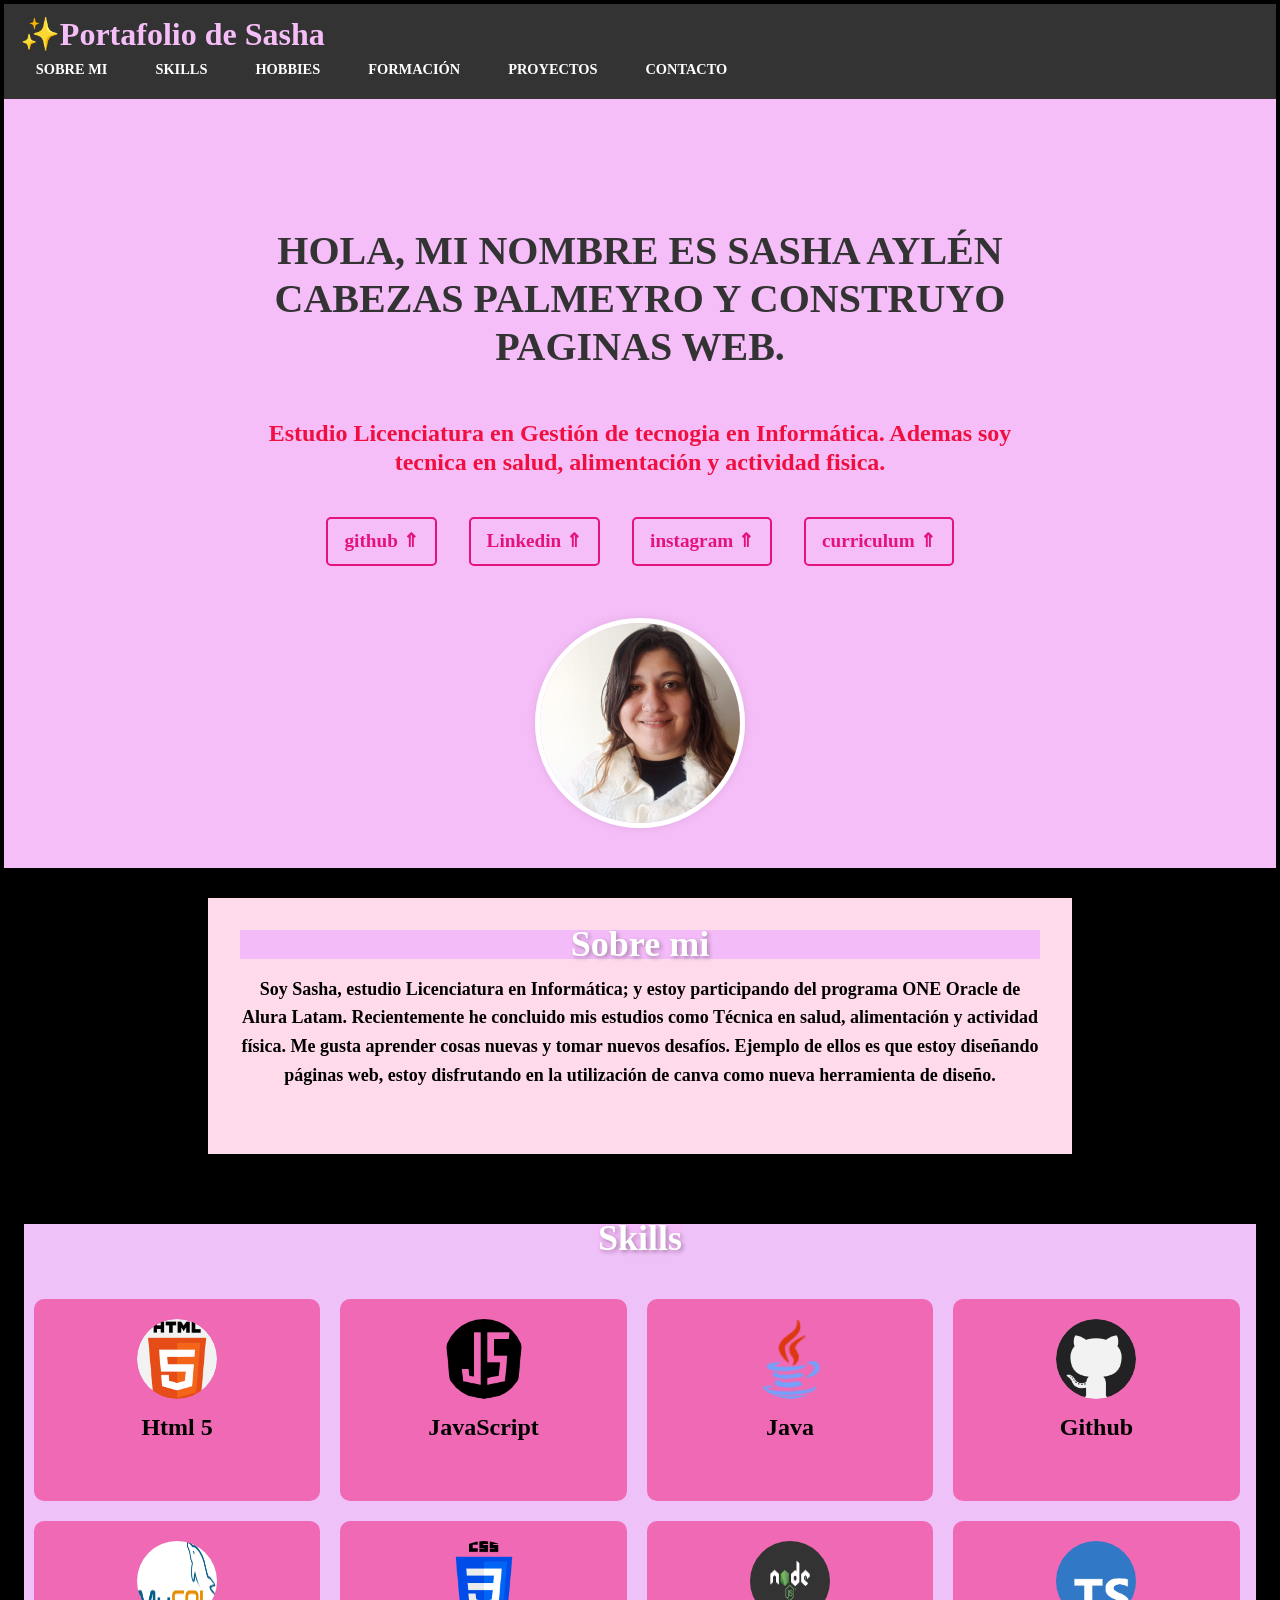
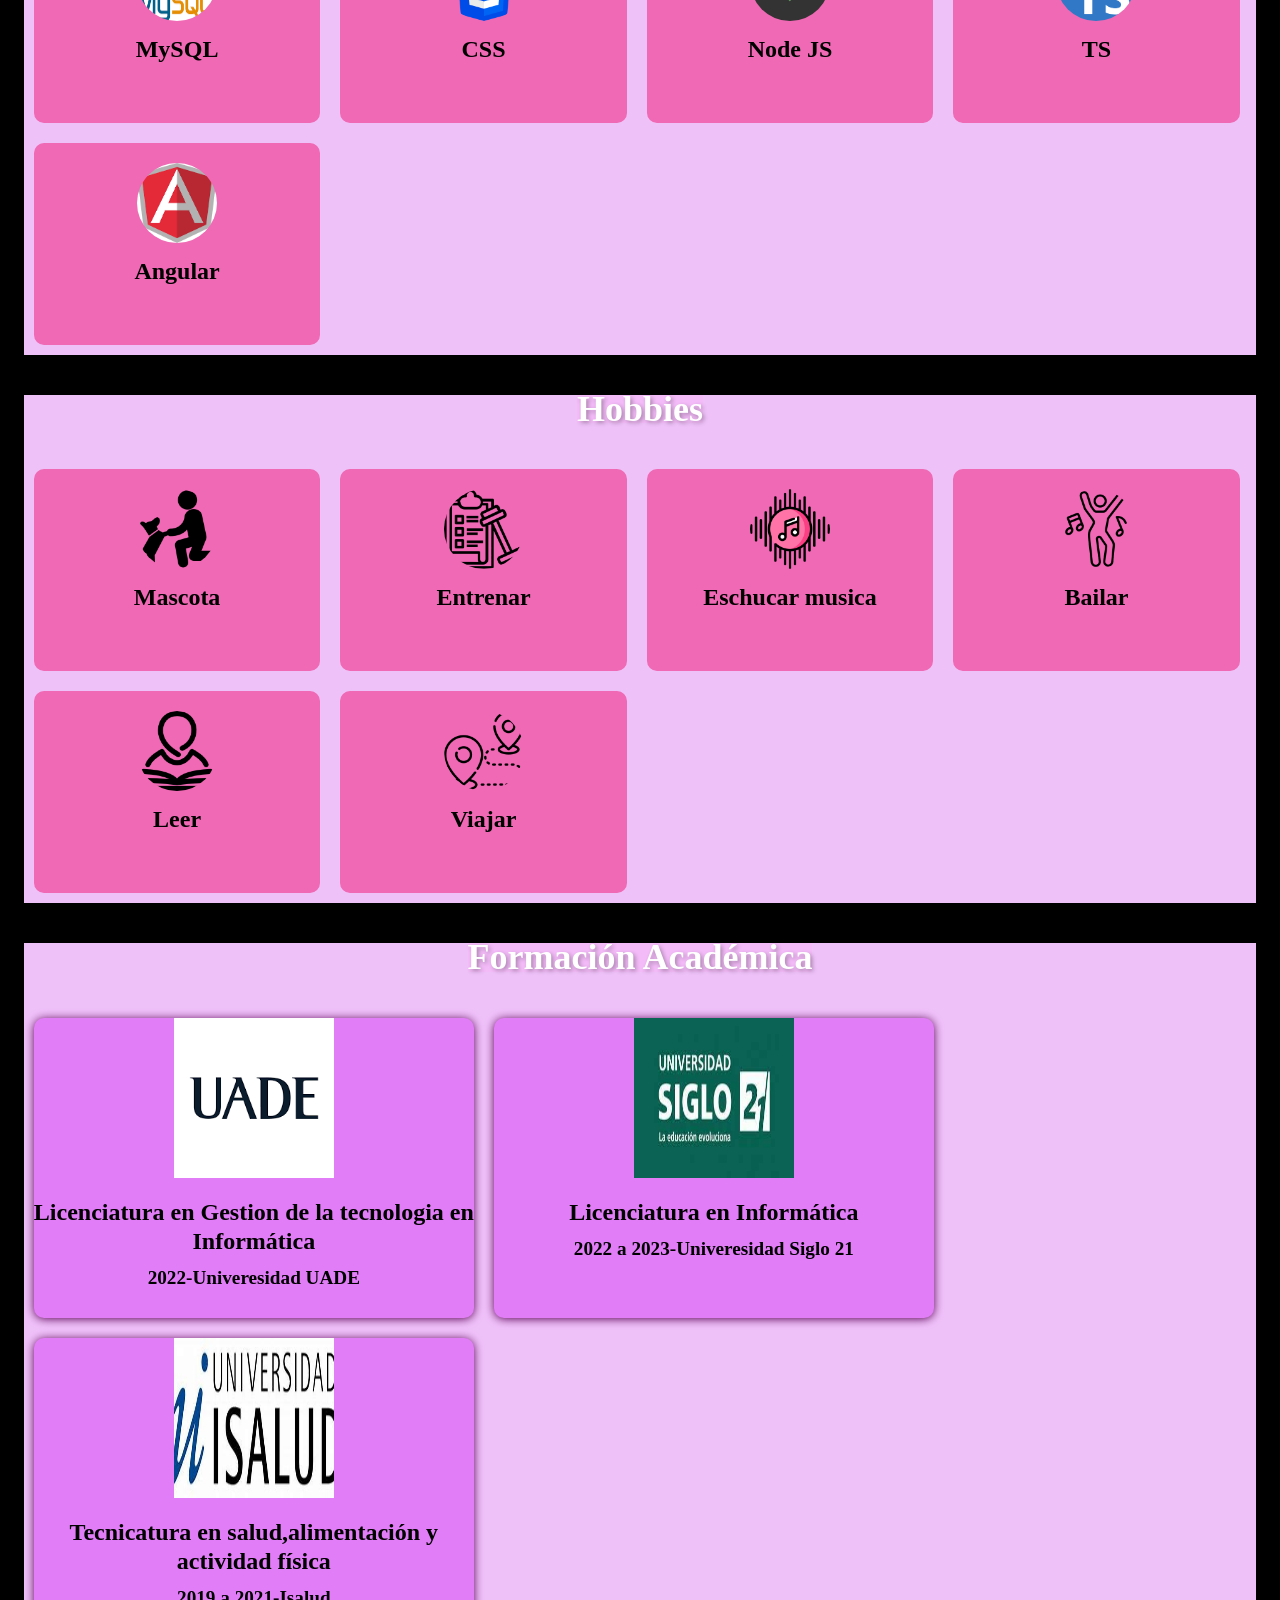
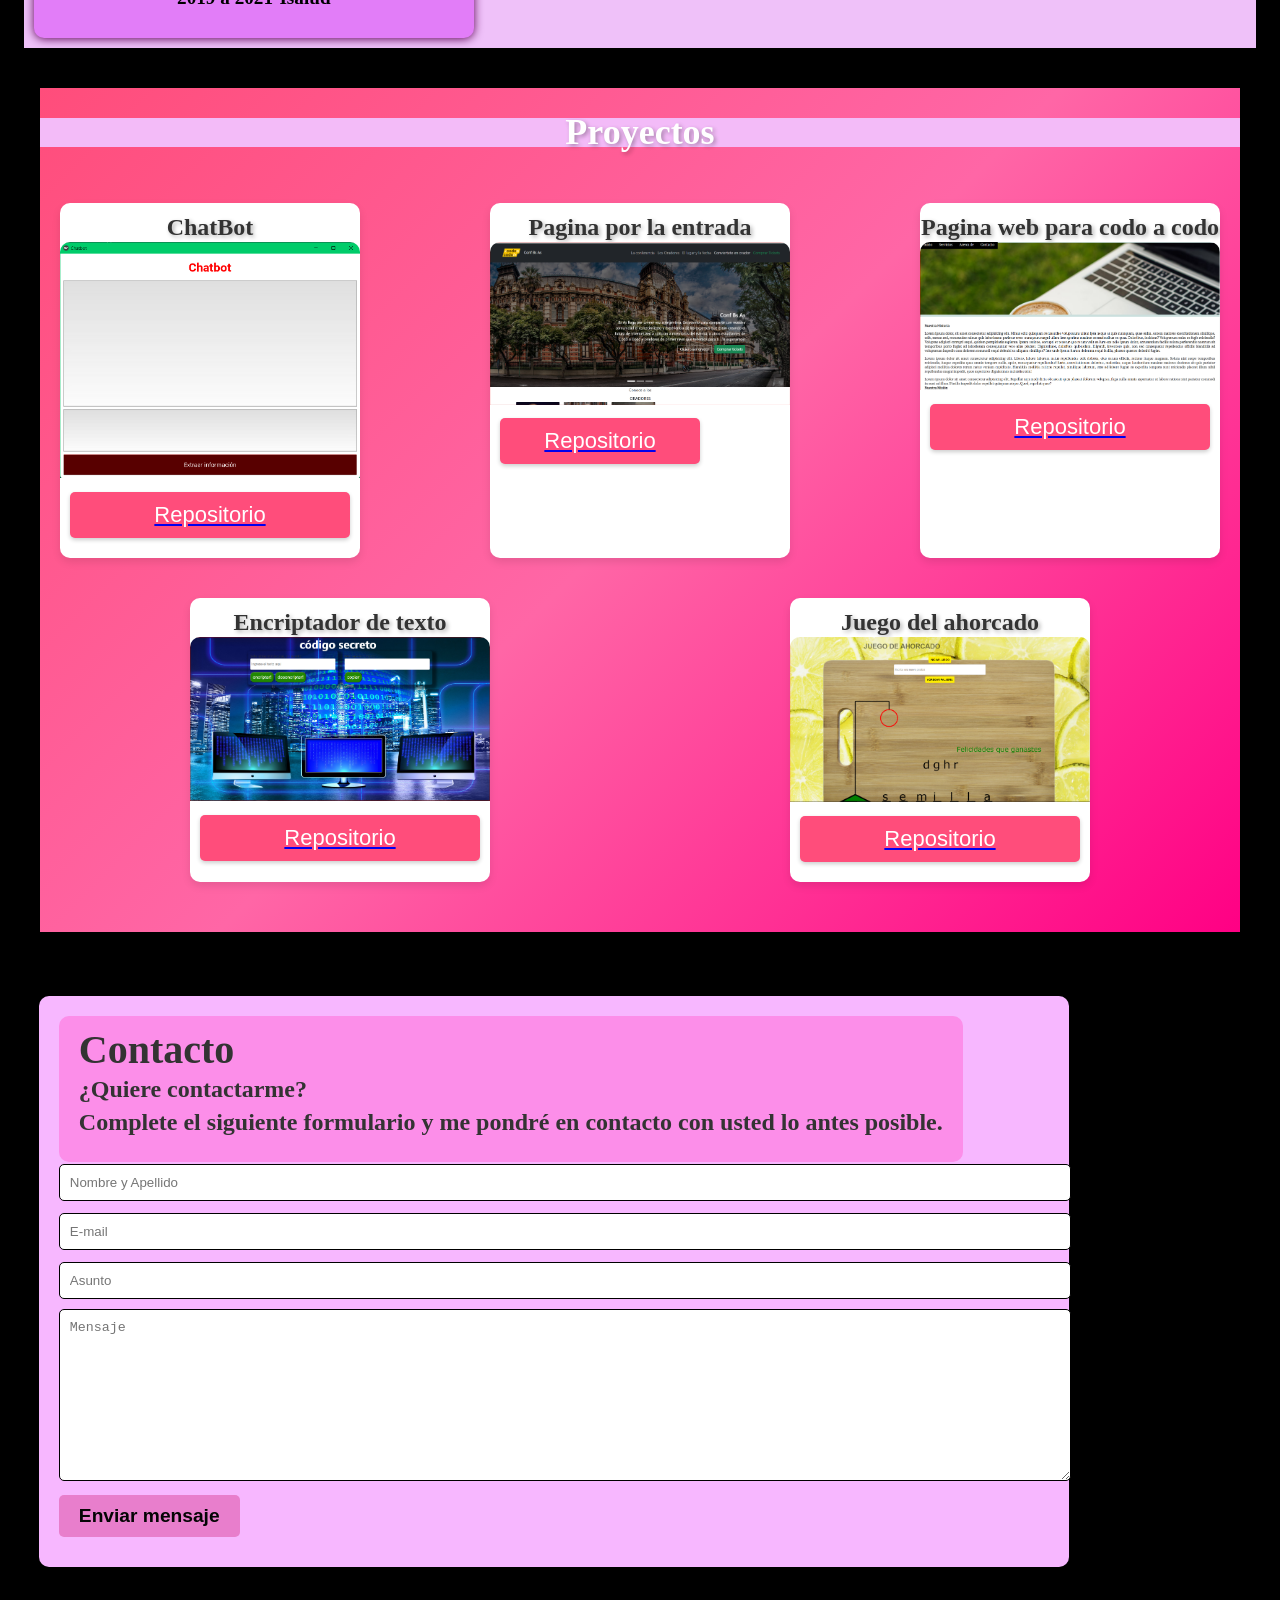
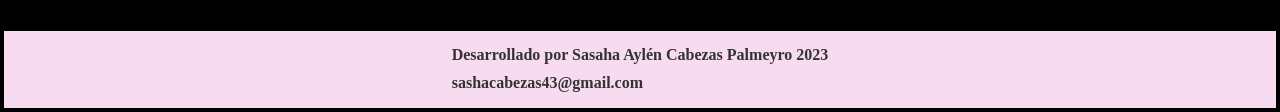
<file: index.html>
<!DOCTYPE html>
<html lang="es">

<head>
    <meta charset="UTF-8">
    <meta http-equiv="X-UA-Compatible" content="IE=edge">
    <meta name="viewport" content="width=device-width, initial-scale=1.0">
    <title>Potaforio de Sasha Aylen Cabezas Palmeyro</title>
    <link rel="stylesheet" href="css/reset.css">
    <link rel="stylesheet" href="css/estilo.css">
    <link rel="stylesheet" href="css/menu.css">
    <link rel="stylesheet" href="css/principal.css">
    <link rel="stylesheet" href="css/sobreMi.css">
    <link rel="stylesheet" href="css/skills.css">
    <link rel="stylesheet" href="css/formacion.css">
    <link rel="stylesheet" href="css/proyecto.css">
    <link rel="stylesheet" href="css/contato.css">
    <!-- <link rel="stylesheet" href="css/reponci.css"> -->
</head>

<body>
    <header>
        <section class="menuPrincipal">
            <div class="headerPrincipal-container">
                <div >
                    <p class="logo">✨Portafolio de Sasha</p>
                </div>
                <nav class="menu">
                    <ul class="menuLista">
                        <li class="menuIten"><a href="#sobreMi" class="menuLink">Sobre mi</a></li>
                        <li class="menuIten"><a href="#skills" class="menuLink">Skills</a></li>
                        <li class="menuIten"><a href="#hobbies" class="menuLink">Hobbies</a></li>
                        <li class="menuIten"><a href="#formación" class="menuLink">Formación</a></li>
                        <li class="menuIten"><a href="#proyectos" class="menuLink">Proyectos</a></li>
                        <li class="menuIten"><a href="#contacto" class="menuLink">Contacto</a></li>
                    </ul>
                </nav>
            </div>
        </section>
    </header>

    <main>
        <section class="principal">
            <div>
                <div class="principalPersetacion">
                    <h2 class="nombrePersonal">Hola, mi nombre es Sasha Aylén Cabezas Palmeyro y construyo paginas web.
                    </h2>
                    <p id="soyFormada">Estudio Licenciatura en Gestión de tecnogia en Informática. Ademas soy tecnica en salud, alimentación y actividad fisica.</p>
                </div>
                <nav class="links">
                    <a class="linkDeAcceso" href="https://github.com/CabezasSasha">github &#8657</a>
                    <a class="linkDeAcceso" href="https://www.linkedin.com/in/sashaaylencabezaspalmeyro/">Linkedin &#8657 </a>
                    <a class="linkDeAcceso" href="https://www.instagram.com/sashacabezas/">instagram &#8657</a>
                    <a class="linkDeAcceso" href="documento/curriculum de SASHA CABEZAS PALMEYRO.pdf">curriculum &#8657</a>
                </nav>
            </div>
            <img class="imgPefil" src="img/foto profecional.jpg" alt="Img de pefil de la personal">
        </section>

        <section class="refereciasSobreMi" id="grad">
            <div>
                <h2 class="todoLostitulos"><a name="sobreMi"></a>Sobre mi</h2>
                <p class="parrafoSobreMi" id="sobre-lorem">
                    Soy Sasha, estudio Licenciatura en Informática; y estoy participando del programa ONE Oracle de Alura Latam.
                    Recientemente he concluido mis estudios como Técnica en salud, alimentación y actividad física.
                    Me gusta aprender cosas nuevas y tomar nuevos desafíos. Ejemplo de ellos es que estoy diseñando
                    páginas web, estoy disfrutando en la utilización de canva como nueva herramienta de diseño.
                </p>
            </div>
        </section>

        <section class="gurpoPricipal">
            <div class="gurpo">
                <h2 class="todoLostitulos"><a name="skills">Skills</a></h2>
                        <div class="subgurpo">
                            <div class="miniGurpo">
                                <img class="gurpoImg" src="img/html-5.png" alt="html-5">
                                <h3 class="gurpoTitulo">Html 5</h3>
                            </div>
                            <div class="miniGurpo">
                                <img class="gurpoImg" src="img/secuencia-de-comandos-de-java.png" alt="JavaScript">
                                <h3 class="gurpoTitulo">JavaScript</h3>
                            </div>
                            <div class="miniGurpo">
                                <img class="gurpoImg" src="img/java.png" alt="Java">
                                <h3 class="gurpoTitulo">Java</h3>
                            </div>
                            <div class="miniGurpo">
                                <img class="gurpoImg" src="img/github.png" alt="Github">
                                <h3 class="gurpoTitulo">Github</h3>
                            </div>
                            <div class="miniGurpo">
                                <img class="gurpoImg" src="img/MySQL.png" alt="Bootstrap">
                                <h3 class="gurpoTitulo">MySQL</h3>
                            </div>
                            <div class="miniGurpo">
                                <img class="gurpoImg" src="img/css-3.png" alt="CSS">
                                <h3 class="gurpoTitulo">CSS</h3>
                            </div>
                            <div class="miniGurpo">
                                <img class="gurpoImg" src="img/Node.png" alt="CSS">
                                <h3 class="gurpoTitulo">Node JS</h3>
                            </div>
                            <div class="miniGurpo">
                                <img class="gurpoImg" src="img/TS.png" alt="CSS">
                                <h3 class="gurpoTitulo">TS</h3>
                            </div>
                            <div class="miniGurpo">
                                <img class="gurpoImg" src="img/angular.png" alt="CSS">
                                <h3 class="gurpoTitulo">Angular</h3>
                            </div>
                        </div>
                    </div>
                    <div class="gurpo">
                        <h2 class="todoLostitulos"><a name="hobbies">Hobbies</a></h2>
                        <div class="subgurpo">
                            <div class="miniGurpo">
                                <img class="gurpoImg" src="img/perro-delante-de-un-hombre.png" alt="perro">
                                <h3 class="gurpoTitulo">Mascota</h3>
                            </div>
                            <div class="miniGurpo">
                                <img class="gurpoImg" src="img/entrenamiento.png" alt="entrenamiento">
                                <h3 class="gurpoTitulo">Entrenar</h3>
                            </div>

                            <div class="miniGurpo">
                                <img class="gurpoImg" src="img/musica.png" alt="musica">
                                <h3 class="gurpoTitulo">Eschucar musica</h3>
                            </div>

                            <div class="miniGurpo">
                                <img class="gurpoImg" src="img/fiesteros.png" alt="Bailar">
                                <h3 class="gurpoTitulo">Bailar</h3>
                            </div>

                            <div class="miniGurpo">
                                <img class="gurpoImg" src="img/leer.png" alt="libro">
                                <h3 class="gurpoTitulo">Leer</h3>
                            </div>

                            <div class="miniGurpo">
                                <img class="gurpoImg" src="img/destino.png" alt="">
                                <h3 class="gurpoTitulo">Viajar</h3>
                            </div>
                        </div>
                    </div>
                    <div class="grupo">
                        <h2 class="todoLostitulos"><a name="formacion">Formación Académica</a></h2>
                        <div class="subgurpo">
                            <div class="miniGurpo1">
                                <img class="experiencia-item-img" src="img/uade.png"
                                    alt="Licenciatura en Informática">
                                <h3 class="experiencia-item-titulo">Licenciatura en Gestion de la tecnologia en Informática</h3>
                                <p class="experiencia-item-texto"> 2022-Univeresidad UADE</p>
                            </div>
                            <div class="miniGurpo1">
                                <img class="experiencia-item-img" src="img/siglo 21.jfif"
                                    alt="Licenciatura en Informática">
                                <h3 class="experiencia-item-titulo">Licenciatura en Informática</h3>
                                <p class="experiencia-item-texto"> 2022 a 2023-Univeresidad Siglo 21</p>
                            </div>
                            <div class="miniGurpo1">
                                <img class="experiencia-item-img" src="img/Isalud.jpg">
                                <h3 class="experiencia-item-titulo">Tecnicatura en salud,alimentación y actividad física</h3>
                                <p class="experiencia-item-texto">2019 a 2021-Isalud</p>
                            </div>
                        </div>
                    </div>
        </section>

        <section id="proyectosPaginaWeb">
            <h2 class="todoLostitulos"><a name="proyectos"></a>Proyectos</h2>
            <div class="img-slider">
                <div class="proyectito active">
                    <div class="proyectito-imagen">
                        <h2 class="textoProyectito">ChatBot</h2>
                        <img class="imagenesProyectito" src="img/Chatbot.png">
                    </div>
                    <div class="proyectito-boton">
                        <a href="https://github.com/CabezasSasha/ChatBot"><input type="button" value="Repositorio" class="boton"></a>
                    </div>
                </div>
                <div class="proyectito active">
                    <div class="proyectito-imagen">
                        <h2 class="textoProyectito">Pagina por la entrada</h2>
                        <img class="imagenesProyectito" src="img/js,html, bootstrap y css.png">
                    </div>
                    <div class="proyectito-boton">
                        <a href="https://github.com/CabezasSasha/pagina-web-para-codo-a-codo"><input type="button" value="Repositorio" class="boton"></a>
                    </div>
                </div>

                <div class="proyectito">
                    <div class="proyectito-imagen">
                        <h2 class="textoProyectito">Pagina web para codo a codo</h2>
                        <img class="imagenesProyectito" src="img/PROYECTO FINAL .png">
                    </div>
                    <div class="proyectito-boton">
                        <a href="https://github.com/CabezasSasha/pagina-para-goviendo-ciudad"><input type="button" value="Repositorio" class="boton"></a>
                    </div>
                </div>

                <div class="proyectito">
                    <div class="proyectito-imagen">
                        <h2 class="textoProyectito">Encriptador de texto</h2>
                        <img class="imagenesProyectito" src="img/encriptador.png">
                    </div>
                    <div class="proyectito-boton">
                        <a href="https://cabezassasha.github.io/challenge-de-Encritar/"><input type="button"  value="Repositorio" class="boton"></a>
                    </div>
                </div>

                <div class="proyectito">
                    <div class="proyectito-imagen">
                        <h2 class="textoProyectito">Juego del ahorcado</h2>
                        <img class="imagenesProyectito" src="img/juego de ahorcado.png">
                    </div>
                    <div class="proyectito-boton">
                        <a href="https://cabezassasha.github.io/challenge-de-juego-de-ahorcado/"><input type="button" value="Repositorio" class="boton"></a>
                    </div>
                </div>
            </div>
        </section>

        <section class="contacto">
            <div class="contacto-container">
                <div class="contacto-rectangulo"></div>
                <div class="formulario">
                    <div class="formulario-topo">
                        <h2 class="formulario-titulo"><a name="contacto"></a>Contacto</h2>
                        <p id="formulario-texto">¿Quiere contactarme?</p>
                        <p id="formulario-texto">Complete el siguiente formulario y me pondré en contacto con usted lo
                            antes posible.</p>
                    </div>
                    <div class="campo">
                        <form>
                            <label for="nombreapellido"></label>
                            <input type="text" id="nombreapellido" class="input-padron" required placeholder="Nombre y Apellido">

                            <label for="correoelectronico"></label>
                            <input type="email" id="correoelectronico" class="input-padron" id="correo" required placeholder="E-mail">

                            <label for="asunto"></label>
                            <input type="asunto" id="asunto nota" class="input-padron" required placeholder="Asunto">

                            <label for="mensaje"></label>
                            <textarea id="mensaje nota" cols="70" rows="10" required placeholder="Mensaje"></textarea>

                            <input type="submit" value="Enviar mensaje" class="enviar">
                        </form>
                    </div>
                </div>
            </div>
        </section>
    </main>

    <footer>
        <section class="rodape">
            <p>Desarrollado por Sasaha Aylén Cabezas Palmeyro 2023</p>
            <p>sashacabezas43@gmail.com</p>
        </section>
    </footer>
    <script src="js/app.js"></script>
    <script src="js/formudario.js"></script>
</body>

</html>
</file>
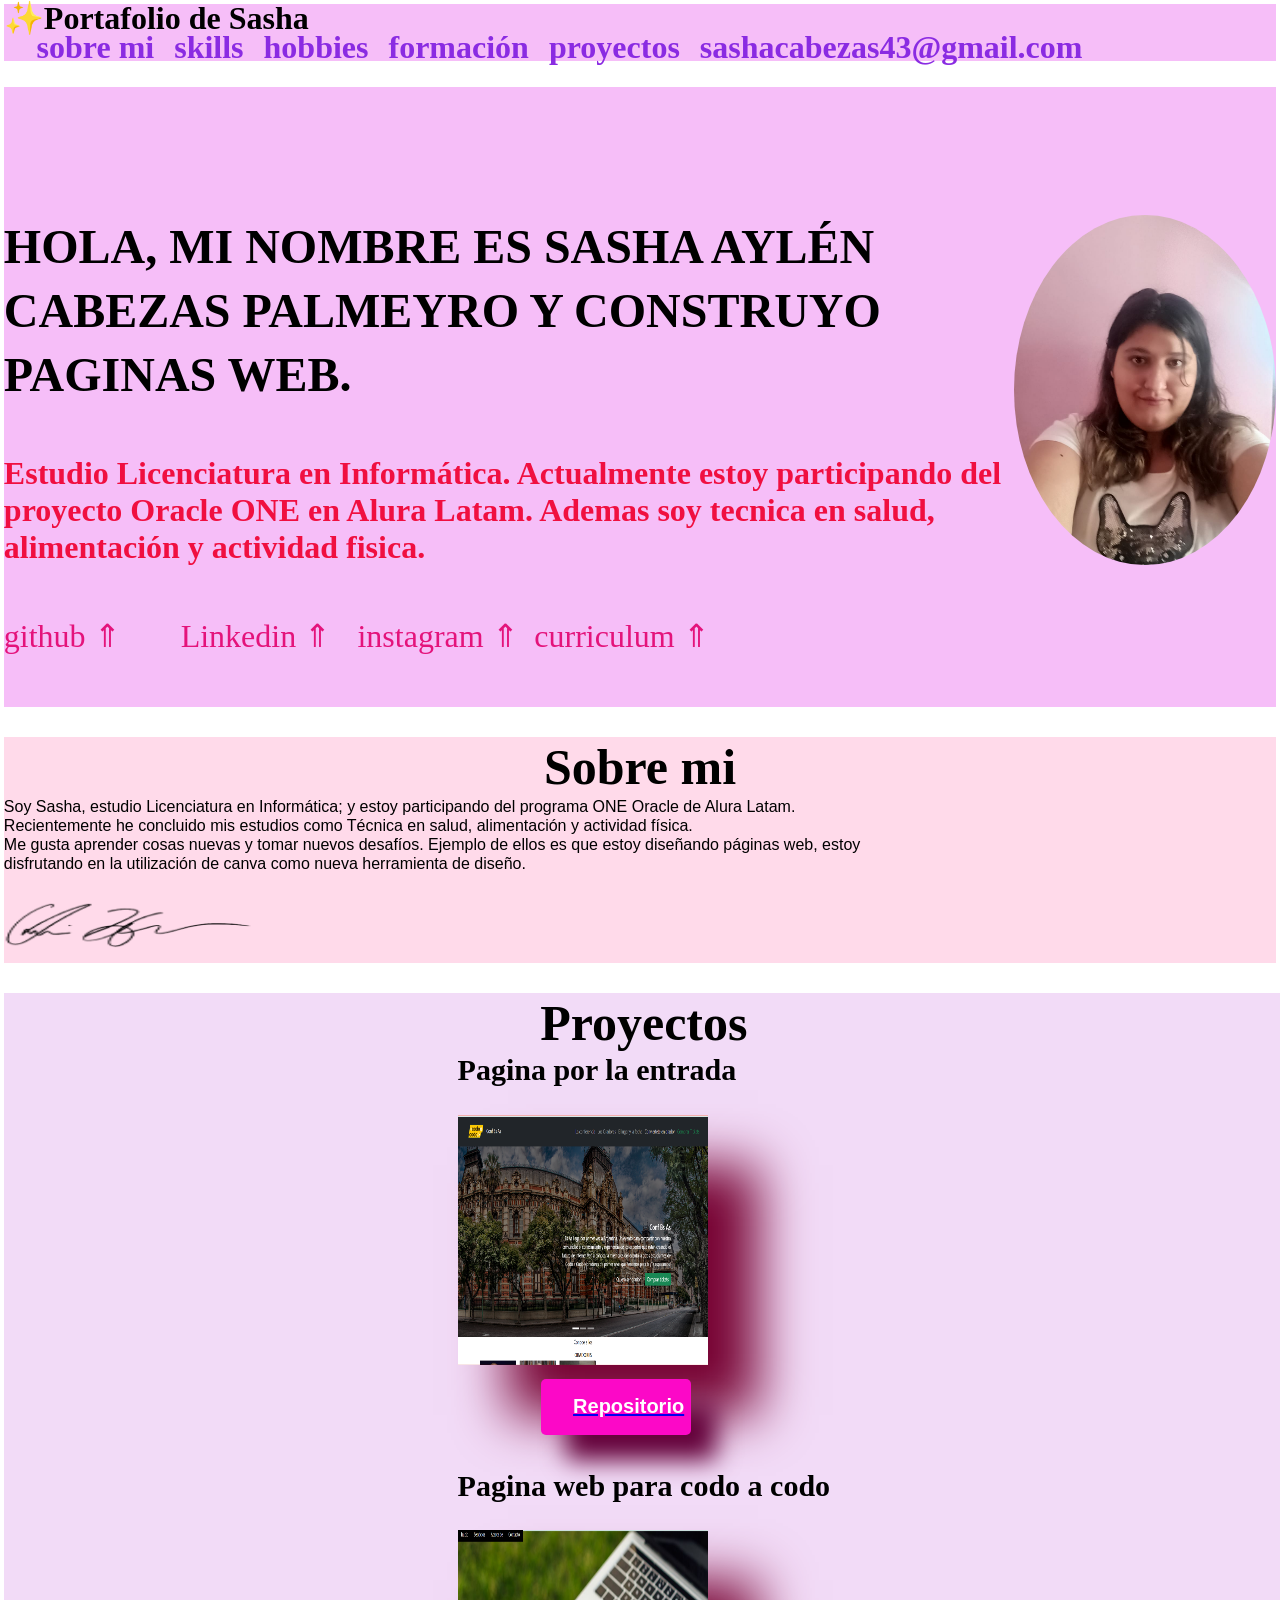
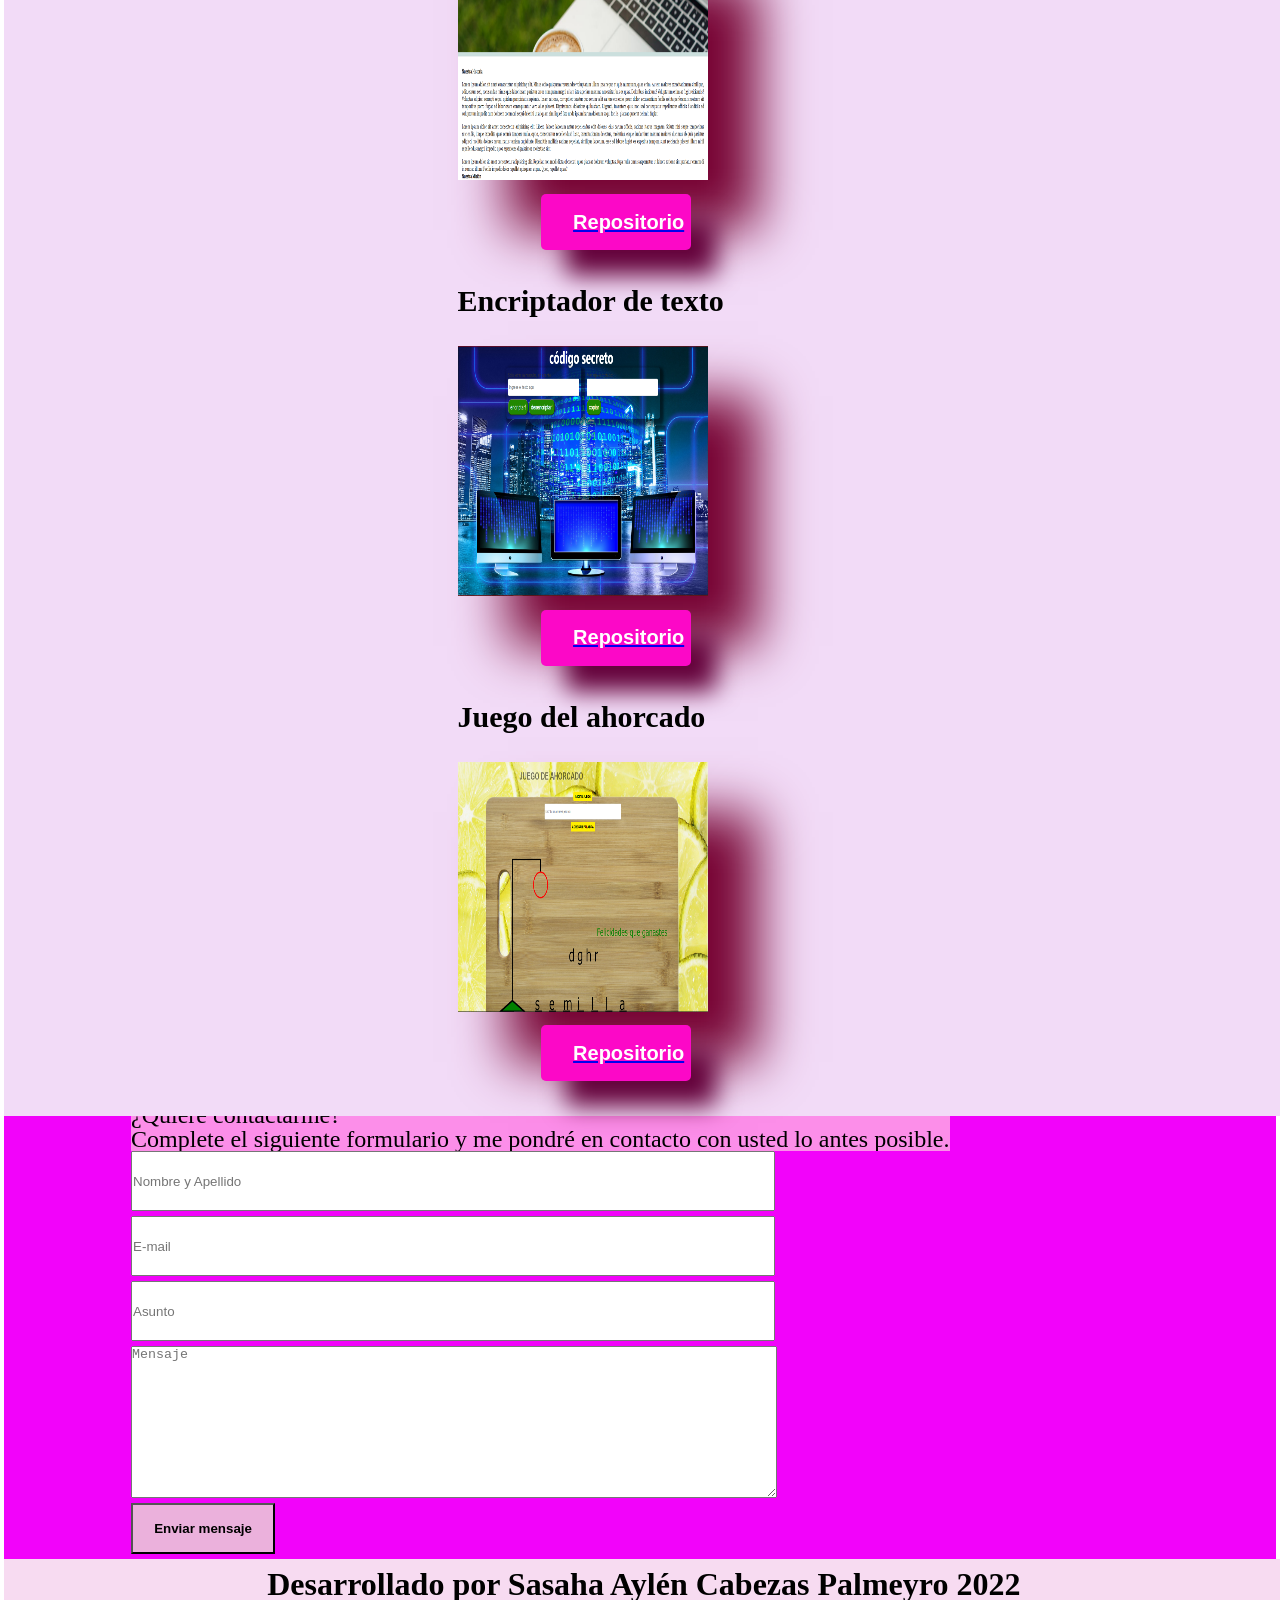
<file: portafolio de Sasha Cabezas/index.html>
<!DOCTYPE html>
<html lang="es">

<head>
    <meta charset="UTF-8">
    <meta http-equiv="X-UA-Compatible" content="IE=edge">
    <meta name="viewport" content="width=device-width, initial-scale=1.0">
    <title>Potaforio de Sasha Aylen Cabezas Palmeyro</title>
    <link rel="stylesheet" href="css/reset.css">
    <link rel="stylesheet" href="css/estilo.css">
    <link rel="stylesheet" href="css/menu.css">
    <link rel="stylesheet" href="css/principal.css">
    <link rel="stylesheet" href="css/sobreMi.css">
    <link rel="stylesheet" href="css/skills.css">
    <link rel="stylesheet" href="css/proyecto.css">
    <link rel="stylesheet" href="css/contato.css">
    <!-- <link rel="stylesheet" href="css/reponci.css"> -->
</head>

<body>
    <header>
        <section class="menuPricipal">
            <div class="headerPrincipal-container">
                <div class="headerPrincipal-container-titulo">
                    <p class="logo">✨Portafolio de Sasha</p>
                </div>
                <nav class="menu">
                    <ul class="menuLista">
                        <li class="menuIten"><a href="#sobreMi" class="menuLink">Sobre mi</a></li>
                        <li class="menuIten"><a href="#skills" class="menuLink">Skills</a></li>
                        <li class="menuIten"><a href="#hobbies" class="menuLink">Hobbies</a></li>
                        <li class="menuIten"><a href="#formación" class="menuLink">Formación</a></li>
                        <li class="menuIten"><a href="#proyectos" class="menuLink">Proyectos</a></li>
                        <li class="menuIten"><a href="#contacto" class="menuLink">sashacabezas43@gmail.com</a></li>
                    </ul>
                </nav>
            </div>
        </section>
    </header>

    <main>
        <section class="principal">
            <div>
                <div class="principalPersetacion">
                    <h2 class="nombrePersonal">Hola, mi nombre es Sasha Aylén Cabezas Palmeyro y construyo paginas web.
                    </h2>
                    <p id="soyFormada">Estudio Licenciatura en Informática. Actualmente estoy participando del proyecto
                        Oracle ONE en Alura Latam. Ademas soy tecnica en salud, alimentación y actividad fisica.</p>
                </div>
                <nav class="links">
                    <a class="linkDeAcceso" href="https://github.com/CabezasSasha">github &#8657</a>
                    <a class="linkDeAcceso" href="https://www.linkedin.com/in/sashaaylencabezaspalmeyro/">Linkedin
                        &#8657 </a>
                    <a class="linkDeAcceso" href="https://www.instagram.com/sashacabezas/">instagram &#8657</a>
                    <a class="linkDeAcceso" href="documento/curriculum de SASHA CABEZAS PALMEYRO.pdf">curriculum
                        &#8657</a>
                </nav>
            </div>
            <img class="imgPefil" src="img/foto profecional.jpg" alt="Img de pefil de la personal">
        </section>

        <section class="refereciasSobreMi" id="grad">
            <div>
                <h2 class="todoLostitulos"><a name="sobreMi"></a>Sobre mi</h2>

                <p class="parrafoSobreMi" id="sobre-lorem">
                    Soy Sasha, estudio Licenciatura en Informática; y estoy participando del programa ONE Oracle de
                    Alura Latam.
                    <br>
                    Recientemente he concluido mis estudios como Técnica en salud, alimentación y actividad física.
                    <br>
                    Me gusta aprender cosas nuevas y tomar nuevos desafíos. Ejemplo de ellos es que estoy diseñando
                    páginas web, estoy disfrutando en la utilización de canva como nueva herramienta de diseño.
                </p>
                <img id="imgSobre" src="img/image 4.png" />
            </div>
        </section>

        <section class="gurpoPricipal">
            <div class="gurpo">
                <div class="todoLostitulos"><a name="skills"></a>Skills<div>
                        <div class="subgurpo">
                            <div class="miniGurpo">
                                <img class="gurpoImg" src="img/html-5.png" alt="html-5">
                                <h3 class="gurpoTitulo">Html 5</h3>
                            </div>
                            <div class="miniGurpo">
                                <img class="gurpoImg" src="img/secuencia-de-comandos-de-java.png" alt="JavaScript">
                                <h3 class="gurpoTitulo">JavaScript</h3>
                            </div>
                            <div class="miniGurpo">
                                <img class="gurpoImg" src="img/java.png" alt="Java">
                                <h3 class="gurpoTitulo">Java</h3>
                            </div>
                            <div class="miniGurpo">
                                <img class="gurpoImg" src="img/github.png" alt="Github">
                                <h3 class="gurpoTitulo">Github</h3>
                            </div>
                            <div class="miniGurpo">
                                <img class="gurpoImg" src="img/Bootstrap.jfif" alt="Bootstrap">
                                <h3 class="gurpoTitulo">Bootstrap</h3>
                            </div>
                            <div class="miniGurpo">
                                <img class="gurpoImg" src="img/css-3.png" alt="CSS">
                                <h3 class="gurpoTitulo">CSS</h3>
                            </div>
                        </div>
                    </div>
                    <div class="gurpo">
                        <div class="todoLostitulos"><a name="hobbies"></a>Hobbies</div>
                        <div class="subgurpo">
                            <div class="miniGurpo">
                                <img class="gurpoImg" src="img/perro-delante-de-un-hombre.png" alt="perro">
                                <h3 class="gurpoTitulo">Mascota</h3>
                            </div>
                            <div class="miniGurpo">
                                <img class="gurpoImg" src="img/entrenamiento.png" alt="entrenamiento">
                                <h3 class="gurpoTitulo">Entrenar</h3>
                            </div>

                            <div class="miniGurpo">
                                <img class="gurpoImg" src="img/musica.png" alt="musica">
                                <h3 class="gurpoTitulo">Oir música</h3>
                            </div>

                            <div class="miniGurpo">
                                <img class="gurpoImg" src="img/fiesteros.png" alt="Bailar">
                                <h3 class="gurpoTitulo">Bailar</h3>
                            </div>

                            <div class="miniGurpo">
                                <img class="gurpoImg" src="img/leer.png" alt="libro">
                                <h3 class="gurpoTitulo">Leer</h3>
                            </div>

                            <div class="miniGurpo">
                                <img class="gurpoImg" src="img/destino.png" alt="">
                                <h3 class="gurpoTitulo">Viajar</h3>
                            </div>
                        </div>
                    </div>
                    <div class="grupo">
                        <h2 class="todoLostitulos"><a name="formacion"></a>Formación Académica</h2>
                        <div class="subgurpo">
                            <div class="miniGurpo1">
                                <img class="experiencia-item-img" src="img/siglo 21.jfif"
                                    alt="Licenciatura en Informática">
                                <h3 class="experiencia-item-titulo">Licenciatura en Informática</h3>
                                <p class="experiencia-item-texto"> 2022-Univeresidad Siglo 21</p>
                            </div>
                            <div class="miniGurpo1">
                                <img class="experiencia-item-img" src="img/Alura.png" alt="Alura">
                                <h3 class="experiencia-item-titulo">Principiante en Programacion</h3>
                                <p class="experiencia-item-texto">2022-Alura</p>
                            </div>
                            <div class="miniGurpo1">
                                <img class="experiencia-item-img" src="img/educacion2.png" alt="codo a codo">
                                <h3 class="experiencia-item-titulo">Full Stack Java</h3>
                                <p class="experiencia-item-texto">2021-Codo a codo 4.0</p>
                            </div>
                        </div>
                    </div>
        </section>

        <section id="proyectosPaginaWeb">
            <h2 class="todoLostitulos"><a name="proyectos"></a>Proyectos</h2>
            <div>
                <div class="proyectito">
                    <div class="proyectito-imagen">
                        <h2 class="textoProyectito">Pagina por la entrada</h2>
                        <br>
                        <img class="imagenesProyectito" src="img/js,html, bootstrap y css.png">
                    </div>
                    <div class="proyectito-boton">
                        <a href="https://github.com/CabezasSasha/pagina-web-para-codo-a-codo"><input type="button"
                                value="Repositorio" class="boton"></a>
                    </div>
                </div>

                <div class="proyectito">

                    <div>
                        <h2 class="textoProyectito">Pagina web para codo a codo</h2>
                        <br>
                        <img class="imagenesProyectito" src="img/PROYECTO FINAL .png">
                    </div>
                    <div class="proyectito-boton">
                        <a href="https://github.com/CabezasSasha/pagina-para-goviendo-ciudad"><input type="button"
                                value="Repositorio" class="boton"></a>
                    </div>
                </div>

                <div class="proyectito">
                    <div class="proyectito-imagen">
                        <h2 class="textoProyectito">Encriptador de texto</h2>
                        <br>
                        <img class="imagenesProyectito" src="img/encriptador.png">
                    </div>
                    <div class="proyectito-boton">
                        <a href="https://github.com/NoeliaBelenBoero/primer-challenge"><input type="button"
                                value="Repositorio" class="boton"></a>
                    </div>
                </div>

                <div class="proyectito">
                    <div class="proyectito-imagen">
                        <h2 class="textoProyectito">Juego del ahorcado</h2>
                        <br>
                        <img class="imagenesProyectito" src="img/juego de ahorcado.png">
                    </div>

                    <div class="proyectito-boton">
                        <a href="https://github.com/NoeliaBelenBoero/segundo-challenge"><input type="button"
                                value="Repositorio" class="boton"></a>
                    </div>
                </div>
            </div>
        </section>
        <section class="contacto">
            <div class="contacto-container">
                <div class="contacto-rectangulo"></div>
                <div class="formulario">
                    <div class="formulario-topo">
                        <h2 class="formulario-titulo"><a name="contacto"></a>Contacto</h2>
                        <p id="formulario-texto">¿Quiere contactarme?</p>
                        <p id="formulario-texto">Complete el siguiente formulario y me pondré en contacto con usted lo
                            antes posible.</p>
                    </div>
                    <div class="campo">
                        <form>
                            <label for="nombreapellido"></label>
                            <input type="text" id="nombreapellido" class="input-padron" required
                                placeholder="Nombre y Apellido">

                            <label for="correoelectronico"></label>
                            <input type="email" id="correoelectronico" class="input-padron" id="correo" required
                                placeholder="E-mail">

                            <label for="asunto"></label>
                            <input type="asunto" id="asunto nota" class="input-padron" required placeholder="Asunto">

                            <label for="mensaje"></label>
                            <textarea id="mensaje nota" cols="70" rows="10" required placeholder="Mensaje"></textarea>

                            <input type="submit" value="Enviar mensaje" class="enviar">
                        </form>
                    </div>
                </div>
            </div>
        </section>
    </main>

    <footer>
        <section class="rodape">
            <p>Desarrollado por Sasaha Aylén Cabezas Palmeyro 2022</p>
        </section>
    </footer>
    <script src="js/formudario.js"></script>
</body>

</html>
</file>
<file: css/estilo.css>
body {
    font-family: Cambria, Cochin, Georgia, Times, 'Times New Roman', serif;
    font-style: normal;
    font-weight: bold;
    font-size: 2rem;
    line-height: 1.8rem;
    margin: 0.3%;
    background-color: black;
    overflow-x: hidden; /* Evitar scroll horizontal */
}

.container {
    padding-right: 1%;
    padding-left: 1%;
}

.boton {
    text-align: center;
    display: block;
    width: 100%;
    max-width: 350px;
    box-sizing: border-box;
    padding: 1rem 2rem;
    border: 1px solid var(--boton-rojo);
    border-radius: 5px;
}
</file>
<file: css/menu.css>
/* Menu */
/* Estilos generales del encabezado */
header {
  background-color: #333; /* Cambia el color de fondo del encabezado */
  display: flex;
  justify-content: space-between;
  align-items: center;
  padding: 1rem;
}

.logo {
  font-size: 2rem;
  color: #f6bef8; /* Cambia el color del texto del logo */
}

/* Estilos de la navegación */
.menu {
  display: flex;
  margin: 0;
  padding: 0;
}

.menuLista {
  list-style: none;
  display: flex;
  align-items: center;
}

.menuIten {
  margin-right: 1rem;
}

.menuIten:last-child {
  margin-right: 0;
}

.menuLink {
  color: #fff; /* Cambia el color del texto del enlace del menú */
  text-decoration: none;
  text-transform: uppercase;
  font-size: 0.9rem; /* Tamaño de letra más pequeño */
  font-weight: bold;
  padding: 0.5rem 1rem;
  transition: background-color 0.3s ease;
}

.menuLink:hover {
  background-color: #f6bef8; /* Cambia el color del fondo al pasar el ratón */
  border-radius: 5px;
}

/* Estilos para diferentes tamaños de pantalla */

/* Responsividad para pantallas más pequeñas */
@media screen and (max-width: 768px) {
  .menu {
    flex-direction: column;
    align-items: flex-end;
  }

  .menuIten {
    margin: 0.5rem 0;
  }
}

/* Responsividad para pantallas aún más pequeñas */
@media screen and (max-width: 480px) {
  .logo {
    font-size: 1.5rem;
  }

  .menuLink {
    font-size: 0.8rem;
    padding: 0.3rem 0.5rem;
  }
}
</file>
<file: css/principal.css>
/* Estilos para la sección principal */
.principal {
  background-color: #f6bef8;
  display: flex;
  flex-direction: column;
  align-items: center;
  padding: 8rem 0 2.5rem;
}

.principalPersetacion {
  max-width: 800px;
  text-align: center;
}

.nombrePersonal {
  font-size: 2.5rem;
  line-height: 3rem;
  font-weight: bold;
  text-transform: uppercase;
  margin-bottom: 3rem;
  color: #333; /* Cambia el color del texto para que resalte sobre el fondo */
}

#soyFormada {
  color: rgb(240, 15, 64);
  font-size: 1.5rem; /* Reduce un poco el tamaño de la letra para que sea más legible */
  margin-bottom: 2.5rem; /* Ajusta el margen inferior para un mejor espaciado */
}

.links {
  display: flex;
  flex-direction: row;
  justify-content: center; /* Centra los enlaces horizontalmente */
  margin-bottom: 2rem; /* Ajusta el margen inferior para un mejor espaciado */
}

.linkDeAcceso {
  font-weight: bold;
  font-size: 1.2rem; /* Reduce un poco el tamaño de la letra para que sea más equilibrado */
  color: rgb(228, 19, 123);
  text-decoration: none;
  margin: 0 1rem; /* Agrega un margen entre los enlaces */
  padding: 0.5rem 1rem; /* Agrega espacio alrededor de los enlaces para que se destaquen */
  border: 2px solid rgb(228, 19, 123); /* Agrega un borde para resaltar los enlaces */
  border-radius: 5px;
  transition: background-color 0.3s ease;
}

.linkDeAcceso:hover {
  background-color: rgb(228, 19, 123); /* Cambia el fondo al pasar el ratón para que resalte */
  color: #fff; /* Cambia el color del texto al pasar el ratón para que sea legible */
}

.imgPefil {
  width: 200px; /* Reduce el tamaño de la imagen para que se ajuste mejor al diseño */
  height: 200px;
  margin-top: 20px; /* Ajusta el margen superior para centrar la imagen verticalmente */
  border-radius: 50%; /* Usa 50% para un círculo perfecto */
  border: 5px solid #fff; /* Agrega un borde blanco para resaltar la imagen */
  box-shadow: 0 0 10px rgba(0, 0, 0, 0.1); /* Agrega una sombra suave para darle un toque elegante */
}

/* Estilos para diferentes tamaños de pantalla */

/* Responsividad para pantallas más pequeñas */
@media screen and (max-width: 768px) {
  .principal {
    padding: 6rem 0 1.5rem; /* Ajusta el padding superior e inferior */
  }

  .nombrePersonal {
    font-size: 2rem; /* Reduce el tamaño del nombre para que se ajuste mejor */
    line-height: 2.5rem; /* Ajusta el espaciado entre líneas */
  }

  #soyFormada {
    font-size: 1.2rem; /* Reduce el tamaño del texto para que sea más legible */
  }

  .imgPefil {
    width: 150px; /* Reduce el tamaño de la imagen para que se ajuste mejor */
    height: 150px;
  }
}

/* Responsividad para pantallas aún más pequeñas */
@media screen and (max-width: 480px) {
  .nombrePersonal {
    font-size: 1.5rem; /* Reduce aún más el tamaño del nombre para pantallas muy pequeñas */
    line-height: 2rem; /* Ajusta el espaciado entre líneas */
  }

  #soyFormada {
    font-size: 1rem; /* Reduce aún más el tamaño del texto para pantallas muy pequeñas */
    margin-bottom: 1.5rem; /* Ajusta el margen inferior para un mejor espaciado */
  }

  .imgPefil {
    width: 120px; /* Reduce aún más el tamaño de la imagen para pantallas muy pequeñas */
    height: 120px;
  }
}
</file>
<file: css/sobreMi.css>
/* Estilos para la sección "Sobre mí" */
#grad {
  background-color: #ffdaea;
  padding: 2rem;
}

.refereciasSobreMi {
  display: flex;
  flex-direction: column;
  align-items: center;
  text-align: center;
  max-width: 800px;
  margin: 30px auto;
}
  
.parrafoSobreMi {
  font-size: 18px;
  line-height: 1.6; /* Ajusta el espacio entre líneas para mejorar la legibilidad */
  margin-bottom: 2rem; /* Aumenta el margen inferior para dar más espacio al párrafo */
}

#imgSobre {
  width: 250px;
  height: auto;
  margin-top: 20px;
  border-radius: 5px;
  box-shadow: 0 2px 4px rgba(0, 0, 0, 0.1);
}

/* Estilos para el enlace dentro del párrafo */
.parrafoSobreMi a {
  color: blueviolet; /* Cambia el color del enlace */
  text-decoration: none; /* Quita el subrayado predeterminado del enlace */
}

.parrafoSobreMi a:hover {
  text-decoration: underline; /* Agrega subrayado al pasar el ratón sobre el enlace */
}

/* Estilos para el contenedor de la imagen */
.imagenContainer {
  display: flex;
  justify-content: center; /* Centra horizontalmente la imagen */
  margin-top: 1rem; /* Agrega un margen superior adicional */
}

/* Estilos para el párrafo de agradecimiento */
.agradecimiento {
  font-style: italic;
  color: #888; /* Cambia el color del texto de agradecimiento */
}
</file>
<file: css/skills.css>
/* Estilos para la sección "Skills" en 3 filas para desplazarse horizontalmente */
.gurpoPricipal {
  display: flex;
  flex-direction: column;
  align-items: center;
  padding: 20px;
}

.gurpo {
  display: flex;
  flex-direction: column;
  align-items: center;
  width: 100%;
  margin: 20px 0;
  background-color: #efc1f9;
}

.subgurpo {
  display: flex;
  flex-wrap: wrap;
  overflow-x: auto; /* Permite el desplazamiento horizontal */
  width: 100%;
  margin-top: 20px;
}

.miniGurpo {
  display: flex;
  flex-direction: column;
  align-items: center;
  width: 20%;
  height: 18vh;
  background: #f069b4;
  margin: 10px;
  padding: 20px;
  border-radius: 10px;
}

.gurpoImg {
  width: 80px;
  height: 80px;
  margin-bottom: 1rem;
  border-radius: 100%;
}

.gurpoTitulo {
  font-size: 1.5rem;
  line-height: 1.5rem;
  font-weight: bold;
  text-align: center;
}
</file>
<file: css/formacion.css>
.grupo {
    display: flex;
    flex-direction: column;
    align-items: center;
    width: 100%;
    margin: 20px 0;
    background-color: #efc1f9;
  }
  
  .todoLostitulos {
    flex: 25%;
    font-weight: bold;
    font-size: 36px;
    margin-bottom: 1rem;
    color: #000000;
    background-color: #f3bbf8;
  }
  
  .miniGurpo1 {
    background-color: #e27df8;
    width: 440px;
    height: 300px;
    margin: 10px;
    border-radius: 10px;
    overflow: hidden;
    box-shadow: 0 1px 10px rgb(92, 1, 86);
    cursor: default;
    transition: all 400ms ease;
    justify-content: center;
    align-items: center;
    text-align: center;
  }

  .miniGurpo1:hover{
    box-shadow: 5px 5px 20px rgb(92, 1, 88);
    transform: translateY(-3%);
  }

  .experiencia-item-img {
    width: 160px;
    height: 160px;
    margin-bottom: 1rem;
  }
  
  .experiencia-item-titulo {
    font-size: 1.5rem;
    font-weight: bold;
    text-align: center;
    margin-bottom: 0.5rem;
  }
  
  .experiencia-item-texto {
    font-size: 1.2rem;
    text-align: center;
  }
</file>
<file: css/proyecto.css>
/* Estilos para la sección de "Proyectos" */
#proyectosPaginaWeb {
  width: 100%;
  display: flex;
  flex-wrap: wrap;
  justify-content: center;
  margin-top: 30px;
  background: linear-gradient(135deg, #ff4d7b, #ff66a6, #ff0084); /* Rosa chicle, rosa intermedio, fucsia */
  padding: 30px 0;
}

.todoLostitulos {
  font-weight: bold;
  font-size: 36px;
  margin-bottom: 1rem;
  color: #fff; /* Texto en blanco */
  text-align: center;
  text-shadow: 2px 2px 4px rgba(0, 0, 0, 0.3); /* Sombra en el texto para mayor contraste */
}

.img-slider {
  display: flex;
  flex-wrap: wrap;
  justify-content: space-around;
  margin-top: 20px;
}

.proyectito {
  width: 300px;
  margin: 20px;
  background-color: #fff;
  border-radius: 10px;
  box-shadow: 0 4px 8px rgba(0, 0, 0, 0.1);
  overflow: hidden;
  transition: transform 0.3s ease-in-out;
}

.proyectito:hover {
  transform: scale(1.05);
}

.proyectito-imagen {
  position: relative;
}

.textoProyectito {
  font-size: 24px;
  font-weight: bold;
  text-align: center;
  margin-top: 10px;
  color: #333;
  text-shadow: 2px 2px 4px rgba(0, 0, 0, 0.3); /* Sombra en el texto para mayor contraste */
}

.imagenesProyectito {
  width: 100%;
  height: auto;
  border-radius: 10px 10px 0 0;
}

.proyectito-boton {
  padding: 10px;
  text-align: center;
}

.boton {
  background-color: #ff4d7b; /* Rosa chicle */
  color: #fff;
  border: none;
  padding: 10px 20px;
  border-radius: 5px;
  cursor: pointer;
  text-decoration: none;
  font-size: 22px;
  text-align: center;
  box-shadow: 0 2px 4px rgba(0, 0, 0, 0.2); /* Sombra en el botón para mayor profundidad */
}

.boton:hover {
  background-color: #ff0084; /* Fucsia */
  transform: scale(1.05); /* Efecto de escala al hacer hover para destacar */
}

/* Ajustes para centrar el repositorio más grande */
.proyectito:nth-child(2) {
  margin: 20px auto; /* Centrar el segundo repositorio */
}

.proyectito:nth-child(2) .proyectito-boton {
  margin-bottom: 0; /* Eliminar el margen inferior del botón */
}

.proyectito:nth-child(2) .proyectito-boton .boton {
  width: 200px; /* Ajustar el ancho del botón para que no ocupe todo el ancho */
}

/* Responsividad para pantallas más pequeñas */
@media screen and (max-width: 768px) {
  .proyectito {
    width: 90%; /* Los proyectos ocupan el 90% del ancho en pantallas más pequeñas */
    max-width: 300px; /* Establecer un ancho máximo para evitar que se estiren demasiado */
  }

  .todoLostitulos {
    font-size: 28px; /* Reduce el tamaño del título para pantallas más pequeñas */
  }

  .proyectito-boton .boton {
    font-size: 18px; /* Reduce el tamaño del botón para pantallas más pequeñas */
  }
}

/* Responsividad para pantallas más grandes */
@media screen and (min-width: 1200px) {
  #proyectosPaginaWeb {
    max-width: 1200px; /* Limita el ancho máximo de la sección en pantallas grandes */
    margin: 0 auto; /* Centra la sección en pantallas grandes */
  }

  .proyectito {
    width: calc(33.33% - 40px); /* Mostrar tres proyectos por fila en pantallas grandes */
    max-width: 300px; /* Establecer un ancho máximo para evitar que se estiren demasiado */
  }
}

/* Responsividad para pantallas más pequeñas (hasta 480px) */
@media screen and (max-width: 480px) {
  #proyectosPaginaWeb {
    padding: 20px 0; /* Reducir el espacio entre proyectos en pantallas pequeñas */
  }

  .proyectito {
    width: 100%; /* Proyectos ocupan todo el ancho en pantallas pequeñas */
    max-width: none; /* Eliminar el ancho máximo para que los proyectos ocupen todo el espacio disponible */
    margin: 10px 0; /* Añadir un margen entre proyectos en pantallas pequeñas */
  }

  .todoLostitulos {
    font-size: 24px; /* Reducir el tamaño del título para pantallas pequeñas */
  }

  .proyectito-boton .boton {
    font-size: 16px; /* Reducir el tamaño del botón para pantallas pequeñas */
  }
}
</file>
<file: css/contato.css>
/* Estilos para la sección de "Contacto" */

.contacto {
    background: #000000;
    padding: 5% 0; /* Ajustar el padding superior e inferior */
    display: flex;
    flex-direction: column;
    align-items: center;
    width: 100%;
    max-width: 1100px;
  }
  
  .contacto-container {
    background: #f7b7ff;
    display: flex;
    flex-direction: row;
    width: 90%;
    max-width: 1200px;
    padding: 20px;
    border-radius: 10px;
  }
  
  .formulario {
    display: flex;
    flex-direction: column;
    align-items: flex-start;
    flex: 1;
  }
  
  .formulario-topo {
    background: #fc8ee9;
    padding: 20px;
    border-radius: 10px;
  }
  
  .formulario-titulo {
    font-size: 2.5rem;
    font-weight: bold;
    margin-bottom: 10px;
    color: #333;
  }
  
  #formulario-texto {
    font-size: 1.5rem;
    margin-bottom: 5px;
    color: #333;
  }
  
  .campo {
    background-color: #f7b7ff;
    display: flex;
    flex-direction: column;
    align-items: flex-start;
    padding: 0;
    width: 100%;
  }
  
  input,
  textarea {
    padding: 10px;
    width: 100%;
    margin-bottom: 10px;
    border: 1px solid #000000;
    border-radius: 5px;
  }
  
  textarea {
    resize: vertical; /* Permite redimensionar verticalmente el textarea */
  }
  
  .enviar {
    font-weight: bold;
    display: flex;
    justify-content: center;
    align-items: center;
    padding: 10px 20px;
    width: auto;
    background: #e87ecc;
    border: none;
    border-radius: 5px;
    cursor: pointer;
    font-size: 1.2rem;
    color: #050505;
    text-decoration: none;
  }
  
  .enviar:hover {
    background: #e93c84;
    color: #fff;
  }
  
  /* Estilos para el pie de página */
  
  footer {
    display: flex;
    justify-content: center;
    align-items: center;
    background: #f7dbf1;
    padding: 10px;
  }
  
  .rodape {
    font-size: 1rem;
    color: #333;
  }

/* Estilos adicionales para mejorar la responsividad */

@media screen and (max-width: 768px) {
  .contacto-container {
    flex-direction: column;
  }

  .formulario-topo {
    margin-bottom: 10px;
  }

  input, textarea {
    width: 100%;
    max-width: 100%;
  }
}

/* Estilos adicionales para pantallas más pequeñas */
@media screen and (max-width: 480px) {
  .formulario-titulo {
    font-size: 2rem;
  }

  #formulario-texto {
    font-size: 1.2rem;
  }

  .enviar {
    font-size: 1rem;
  }

  .rodape {
    font-size: 0.8rem;
  }
}
</file>
<file: portafolio de Sasha Cabezas/css/estilo.css>
body {
    font-family: Cambria, Cochin, Georgia, Times, 'Times New Roman', serif;
    font-style: normal;
    font-weight: bold;
    font-size: 2rem;
    line-height: 1.8rem;
    margin: 0.3%;
}

.container {
    padding-right: 1%;
    padding-left: 1%;
}

.boton {
    text-align: center;
    display: block;
    width: 100%;
    max-width: 350px;
    box-sizing: border-box;
    padding: 1rem 2rem;
    border: 1px solid var(--boton-rojo);
    border-radius: 5px;
}
</file>
<file: portafolio de Sasha Cabezas/css/menu.css>
header {
    background-color: #f6bef8; 
    display: flex;
  }

.menuPricipal {
    font-size: 2rem;
    width: 100%;
    height: 100%;
    
}

.logo {
    width: 60%;
    font-size: 2rem;
    height: 8%;
    left: 30%;
    top: 30%;
   
}

.menu{
    flex-direction: row;
    align-items: center;
    justify-content: space-between;
    padding: 0px;
    position: static;
    list-style: none;
    padding-left:1% ;
}

.menuLista {
    display: flex;
    margin-right: 0;
}

.menuIten{
    list-style: none;
}

.menuIten:last-child{
    margin-right: 0;
}
.menuLink {
    color: blueviolet;
    text-decoration: none; 
    margin-left: 1.25rem;
    text-transform: lowercase;
}

.menuLink:hover {
    text-decoration: underline;
}
</file>
<file: portafolio de Sasha Cabezas/css/principal.css>
.principal {
    background-color: #f6bef8;
    display: flex;
    flex-direction: row;
    width: 100%;
    padding-top: 8rem;
    padding-bottom: 2.5rem;
    margin-top: 2%;
}

.principalPersetacion {
    display: flex;
    flex-direction: column;
    position: relative;
}

.nombrePersonal {
    font-size: 3rem;
    line-height: 4rem;
    font-weight: bold;
    text-transform: uppercase;
    margin-bottom: 3rem;
}

#soyFormada {
    color: rgb(240, 15, 64);
    font-size: 2rem;
    line-height: normal;
    margin: 0 auto 2.5rem;

}

.links {
    display: flex;
    flex-direction: row;
    align-items: flex-start;
    padding: 0px;
    position: static;
    width: 70%;
    flex: none;
    order: 2;
    flex-grow: 0;
    margin: 1rem 0px;
}

.linkDeAcceso {
    position: static;
    width: 70%;
    font-weight: 500;
    font-size: 2rem;
    color: rgb(228, 19, 123);
    text-decoration: none;
    font-weight: normal;
}

.imgPefil {
    width: 350px;
    height: 350px;
    margin-top: 10px;
    margin: 0%;
    align-items: flex-end;
    float: right;
    border-radius: 100%;
}
</file>
<file: portafolio de Sasha Cabezas/css/sobreMi.css>
#grad {
    background-color: #ffdaea;
    font-weight: normal;
    height: auto;
}

.refereciasSobreMi {
    display: flex;
    flex-direction: column;
    align-items: flex-start;
    padding: 0px;
    position: static;
    width: 100%;
    height: auto;
    flex: none;
    order: 0;
    flex-grow: 0;
    margin: 30px 0px;
}

.todoLostitulos {
    position: relative;
    width: 100%;
    flex: none;
    order: 0;
    flex-grow: 0;
    margin: 16px 0px;
    font-weight: bold;
    font-size: 50px;
    text-align: center;
}

.parrafoSobreMi {
    position: static;
    width: 100%;
    font-size: 25px;
    line-height: 30px;
    flex: none;
    order: 1;
    flex-grow: 0;
    margin: 16px 0px;
}

#imgSobre {
    position: static;
    width: 250px;
    height: 50px;
    flex: none;
    order: 2;
    flex-grow: 0;
    margin: 10px 0px;

}

#sobre-lorem {
    width: 68%;
    font-family: 'Raleway', sans-serif;
    font-style: normal;
    font-weight: 500px;
    font-size: 16px;
    line-height: 19px;
}
</file>
<file: portafolio de Sasha Cabezas/css/skills.css>
.gurpoPricipal {
    display: flex;
    flex-direction: column;
    align-items: center;
    position: absolute;
    width: 100%;
    margin-top: 5px;
}

.gurpo {
    display: flex;
    flex-direction: column;
    align-items: center;
    width: 100%;

}

.subgurpo {
    display: flex;
    flex-direction: row;
    justify-content: space-between;
    width: 100%;
    height: auto;
}

.miniGurpo {
    display: flex;
    flex-direction: column;
    justify-content: center;
    align-items: flex-start;
    width: 15%;
    height: 28vh;
    background: #f0b8d7;
    margin-top: 20px;
}

.gurpoImg {
    width: 30%;
    height: 35.54%;
    margin-left: 25%;
}

.gurpoTitulo {
    font-size: 2rem;
    line-height: 2rem;
    margin-top: 1em;
    margin-left: 25%;
}

.miniGurpo1 {
    display: flex;
    flex-direction: column;
    justify-content: space-between;
    align-items: flex-start;
    width: 30%;
    height: 40%;
    background-color: #F2DBF7;
}

.experiencia-item-img {
    width: 8rem;
    height: 8rem;
    margin-left: 88px;
    margin-top: 78px;
    color: #eb89d6;
    position: static;
}

.experiencia-item-titulo {
    font-weight: bold;
    font-size: 2rem;
    margin-left: 2rem;
    margin-top: 1rem;
}

.experiencia-item-texto {
    font-weight: 500;
    font-size: 1.8rem;
    margin-left: 2rem;
    margin-top: 1rem;
}
</file>
<file: portafolio de Sasha Cabezas/css/proyecto.css>
#proyectosPaginaWeb {
    display: flex;
    flex-direction: column;
    align-items: center;
    position: absolute;
    padding: 0;
    width: 100%;
    margin-bottom: 0%;
    background-color: #F2DBF7;
    
}

.proyectito {
    width: 100%;
    flex: auto;
    flex-grow: inherit;
    display: flex;
    flex-direction: column;
}

.textoProyectito {
    font-weight: bold;
    font-size: 30px;
    line-height: 32px;
}

.imagenesProyectito {
    width: 250px;
    height: 250px;
    box-shadow: 50px 50px 50px rgb(119, 3, 51);
}

.proyectito-boton {
    width: 60%;
    height: 40%;
    display: flex;
    flex-direction: column;
    align-items: flex-end;
    padding: 10px;
    margin-bottom: 20px;
}

.repositorios {
    position: absolute;
    right: 30%;
    top: 30%;
}

.boton {
    width: 150px;
    font-size: 20px;
    font-weight: bold;
    color: white;
    background: rgb(252, 8, 199);
    justify-content: center;
    align-items: center;
    border: none;
    border-radius: 5px;
    box-shadow: 25px 25px 25px rgb(100, 2, 59);
    transition: 1s all;
    cursor: pointer;
}
</file>
<file: portafolio de Sasha Cabezas/css/contato.css>
footer {
    display: flex;
    flex-direction: column;
    width: 100%;
    position: absolute;
}

.contacto {
    display: flex;
    flex-direction: column;
    position: static;
    height: 100%;
    width: 100%;
    height: auto;
    flex: none;
    order: 0;
    flex-grow: 0;
    margin-top: 1700px;
    justify-content: center;
    align-items: center;
}

.contacto-container {
    background: #f203fa;
    display: flex;
    flex-direction: row;
    width: 100%;
    height: 100%;
    justify-content: center;
    align-items: center;

}

.formulario {
    display: flex;
    flex-direction: column;
    align-items: flex-start;
    padding: 0%;
    width: 80%;
}

.formulario-topo {
    background: #fc8ee9;
    display: flex;
    flex-direction: column;
    align-items: flex-start;
    height: 80%;
    padding: 0%;
    margin-top: 0%;
}

.formulario-titulo {
    font-size: 2.5rem;
    line-height: 2.5rem;
}

#formulario-texto {
    font-weight: 500;
    font-size: 1.5rem;
    line-height: 1.5rem;
}

.campo {
    background-color: #f203fa;
    display: flex;
    flex-direction: column;
    align-items: flex-start;
    padding: 0%;
    width: 100%;

}

input {
    display: flex;
    flex-direction: column;
    align-items: flex-start;
    padding: 0%;
    width: 640px;
    height: 56px;
    margin-bottom: 5px;
}

textarea {
    display: flex;
    flex-direction: column;
    align-items: flex-start;
    padding: 0%;
    width: 100%;
    margin-top: 5px;
    margin-bottom: 5px;
}

.enviar {
    font-weight: bold;
    display: flex;
    flex-direction: row;
    justify-content: center;
    align-items: center;
    padding: 16px;
    width: 144px;
    height: 51px;
    background: #ebb1dc;
}

.rodape {

    display: flex;
    flex-direction: row;
    justify-content: center;
    align-items: center;
    width: auto;
    height: 50px;
    background: #f7dbf1;
}
</file>
